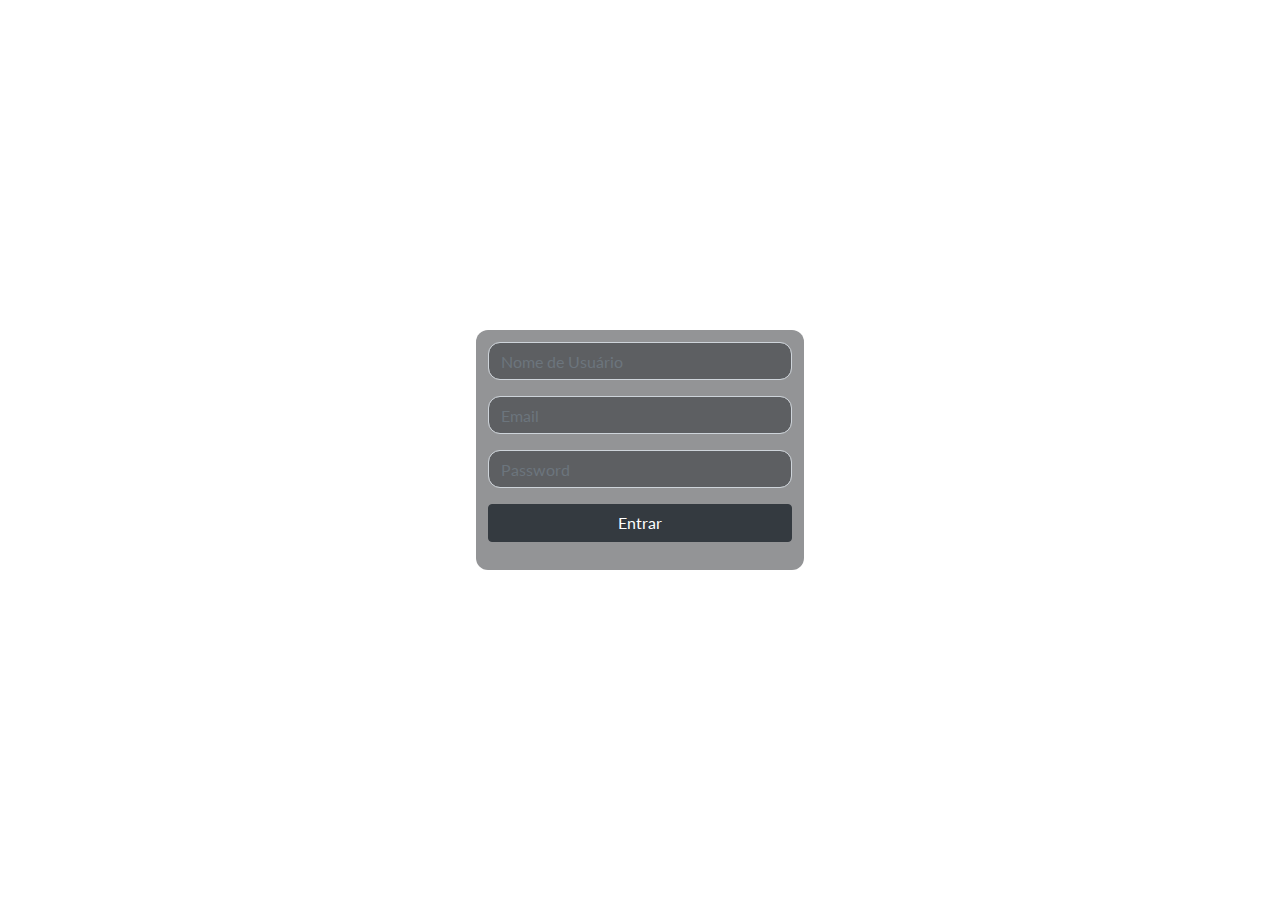
<file: index.html>
<html lang="pt-br">

<head>

    <meta charset="utf-8">
    <meta name="viewport" content="width=device-width, initial-scale=1">
    <link rel="stylesheet" href="https://stackpath.bootstrapcdn.com/bootstrap/4.4.1/css/bootstrap.min.css">
    <link rel="stylesheet" href="style/style.css">
    <link rel="stylesheet" href="/java/main.js">
    <link rel="shortcut icon" href="media/favcon.png" type="image/x-icon" />
    <link href="https://cdn.jsdelivr.net/npm/bootstrap@5.1.3/dist/css/bootstrap.min.css" rel="stylesheet"integrity="sha384-1BmE4kWBq78iYhFldvKuhfTAU6auU8tT94WrHftjDbrCEXSU1oBoqyl2QvZ6jIW3" crossorigin="anonymous">
    <script src="https://cdn.jsdelivr.net/npm/bootstrap@5.1.3/dist/js/bootstrap.bundle.min.js" integrity="sha384-ka7Sk0Gln4gmtz2MlQnikT1wXgYsOg+OMhuP+IlRH9sENBO0LRn5q+8nbTov4+1p" crossorigin="anonymous"></script>
    <link rel="preconnect" href="https://fonts.googleapis.com/%22%3E <link rel="preconnect" href="https://fonts.gstatic.com/" crossorigin>
    <link href="https://fonts.googleapis.com/css2?family=Lato&display=swap" rel="stylesheet">
    <title> Cadastro </title>

</head>

<body>

  <div class="row align-items-center h-100 ">
  <div class="col-8 col-md-3 col-xs-8 mx-auto l-form">
  <form>
  <div class="form-group">
  <input type="text" placeholder="Nome de Usuário"  class="form-control l-form" name="uname" required>
  </div>
  <div class="form-group">
  <input type="text" name="email" placeholder="Email" class="form-control l-form">
  </div>
  <div class="form-group">
  <input type="password" name="password" placeholder="Password" class="form-control l-form"></div>
  <div class="form-group">
  <a href="index0.html">
  <button type="button" class="btn btn-dark btn-md btn-block"> Entrar </button></div>
  </form>
  </div></div>

</body>

</html>
</file>
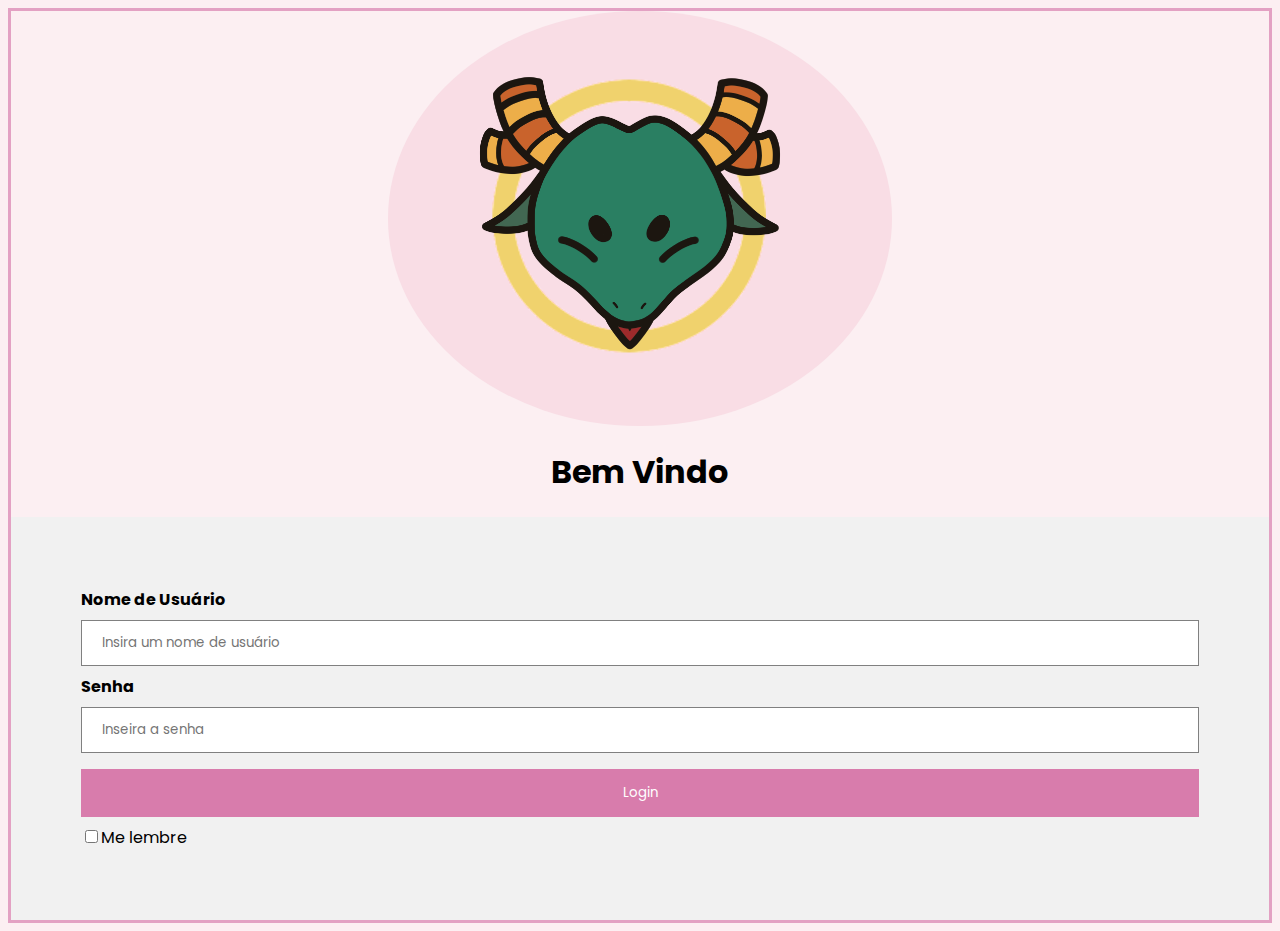
<file: index0.html>
<!DOCTYPE html>
<html lang="pt-br">
<head>
    <meta charset="UTF-8">
    <meta http-equiv="X-UA-Compatible" content="IE=edge">
    <meta name="viewport" content="width=device-width, initial-scale=1.0">
    <title>Login</title>
    <link rel="stylesheet" href="style/style0.css">
</head>
<body>
    <form action="index1.html">
        <div>
            <img src="media/doragon,logo.png" alt="" class="imgcontainer">
        </div>
        <h1>Bem Vindo</h1>
        <div class="container">
        <label for="username"><b>Nome de Usuário</b></label>
        <input type="text" placeholder="Insira um nome de usuário" name="username" required/>
        <label for="password"><b>Senha</b></label>
        <input type="password" placeholder="Inseira a senha" name="passowrd" required/>
        <button type="submit">Login</button></a>
        <label>
        <input type="checkbox" name="remember">Me lembre</label>
        </div>
    </form>
</body>
</html>
</file>
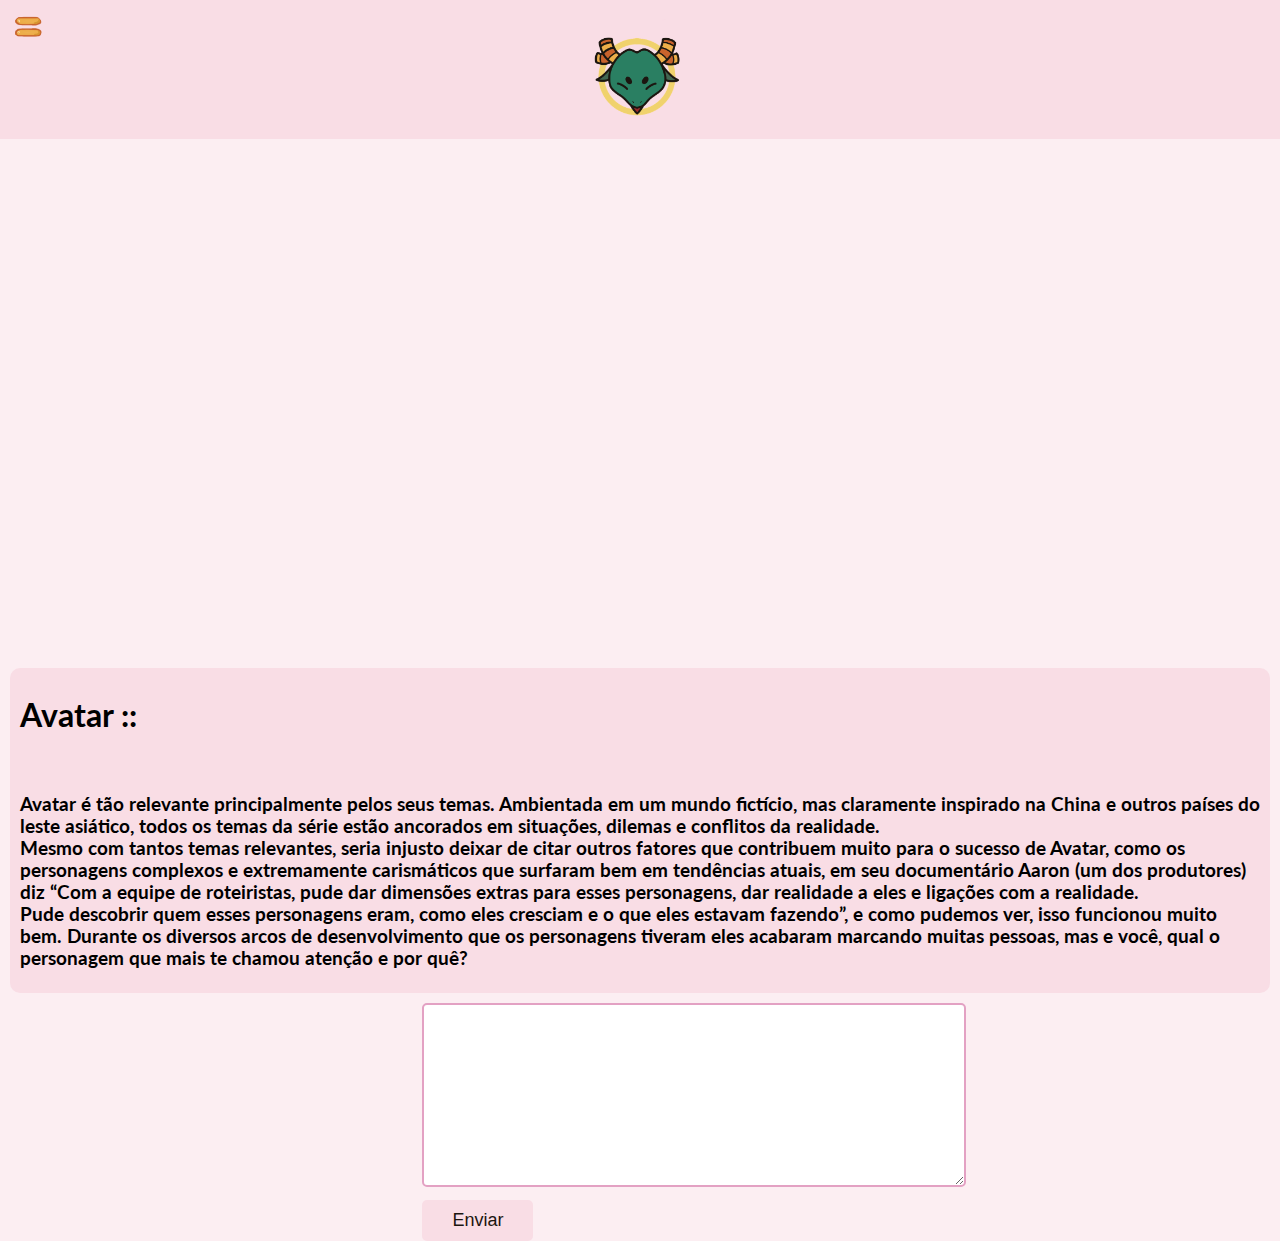
<file: index10.html>
<!DOCTYPE html>

<html lang="PT-BR">

<head>

    <meta charset="UTF-8">
    <meta http-equiv="X-UA-Compatible" content="IE=edge">
    <meta name="viewport" content="width=device-width, initial-scale=1.0">
    <link rel="preconnect" href="https://fonts.googleapis.com/%22%3E <link rel="preconnect" href="https://fonts.gstatic.com/" crossorigin>
    <link href="https://fonts.googleapis.com/css2?family=Lato&display=swap" rel="stylesheet">
    <link rel="shortcut icon" href="media/favcon.png" type="image/x-icon" />
    <title> Doragonimations Avatar </title>
    <link rel="stylesheet" href="style/styleavatar.css">
    <link rel="stylesheet" href="java/main.js">

</head>

<body>

<header>
<input type="checkbox" id="check">
<label for="check" id="icone"><img src="media/menu botão.png" height="30px" width="30px"></label>
<div class="barra">
<nav>
<a href="index1.html"><div class="link"> Home </div></a>
<a href="index2.html"><div class="link"> Animes </div></a>
<a href="index3.html"><div class="link"> Filmes </div></a> 
<a href="index4.html"><div class="link"> Desenhos </div></a>
</nav>  
</div>
<center>
<div class="row"><div class="coluna"><br> 
<div class="coluna"><a href='index1.html'><img src="media/doragon,logo.png" alt="" style="width:100%"></div></a></div></div></center>
</header>

<div class="parallax-imagem"><div class="parallax"></div><br>

<div id="texto" ><p><h1> Avatar :: </h1><br><h3>

Avatar é tão relevante principalmente pelos seus temas. Ambientada em um mundo fictício, mas claramente inspirado na China e outros países do leste asiático, todos os temas da série estão ancorados em situações, dilemas e conflitos da realidade. <br>
Mesmo com tantos temas relevantes, seria injusto deixar de citar outros fatores que contribuem muito para o sucesso de Avatar, como os personagens complexos e extremamente carismáticos que surfaram bem em tendências atuais, em seu documentário Aaron (um dos produtores) diz “Com a equipe de roteiristas, pude dar dimensões extras para esses personagens, dar realidade a eles e ligações com a realidade. <br> 
Pude descobrir quem esses personagens eram, como eles cresciam e o que eles estavam fazendo”, e como pudemos ver, isso funcionou muito bem. Durante os diversos arcos de desenvolvimento que os personagens tiveram eles acabaram marcando muitas pessoas, mas e você, qual o personagem que mais te chamou atenção e por quê?</h3></p></div>

<form><div class="comment-box" > <textarea placeholder="" rows="10" cols="30" id="coment" name="coment"></textarea><button type="submit"> Enviar </button></div></form>

</body>

</html>
</file>
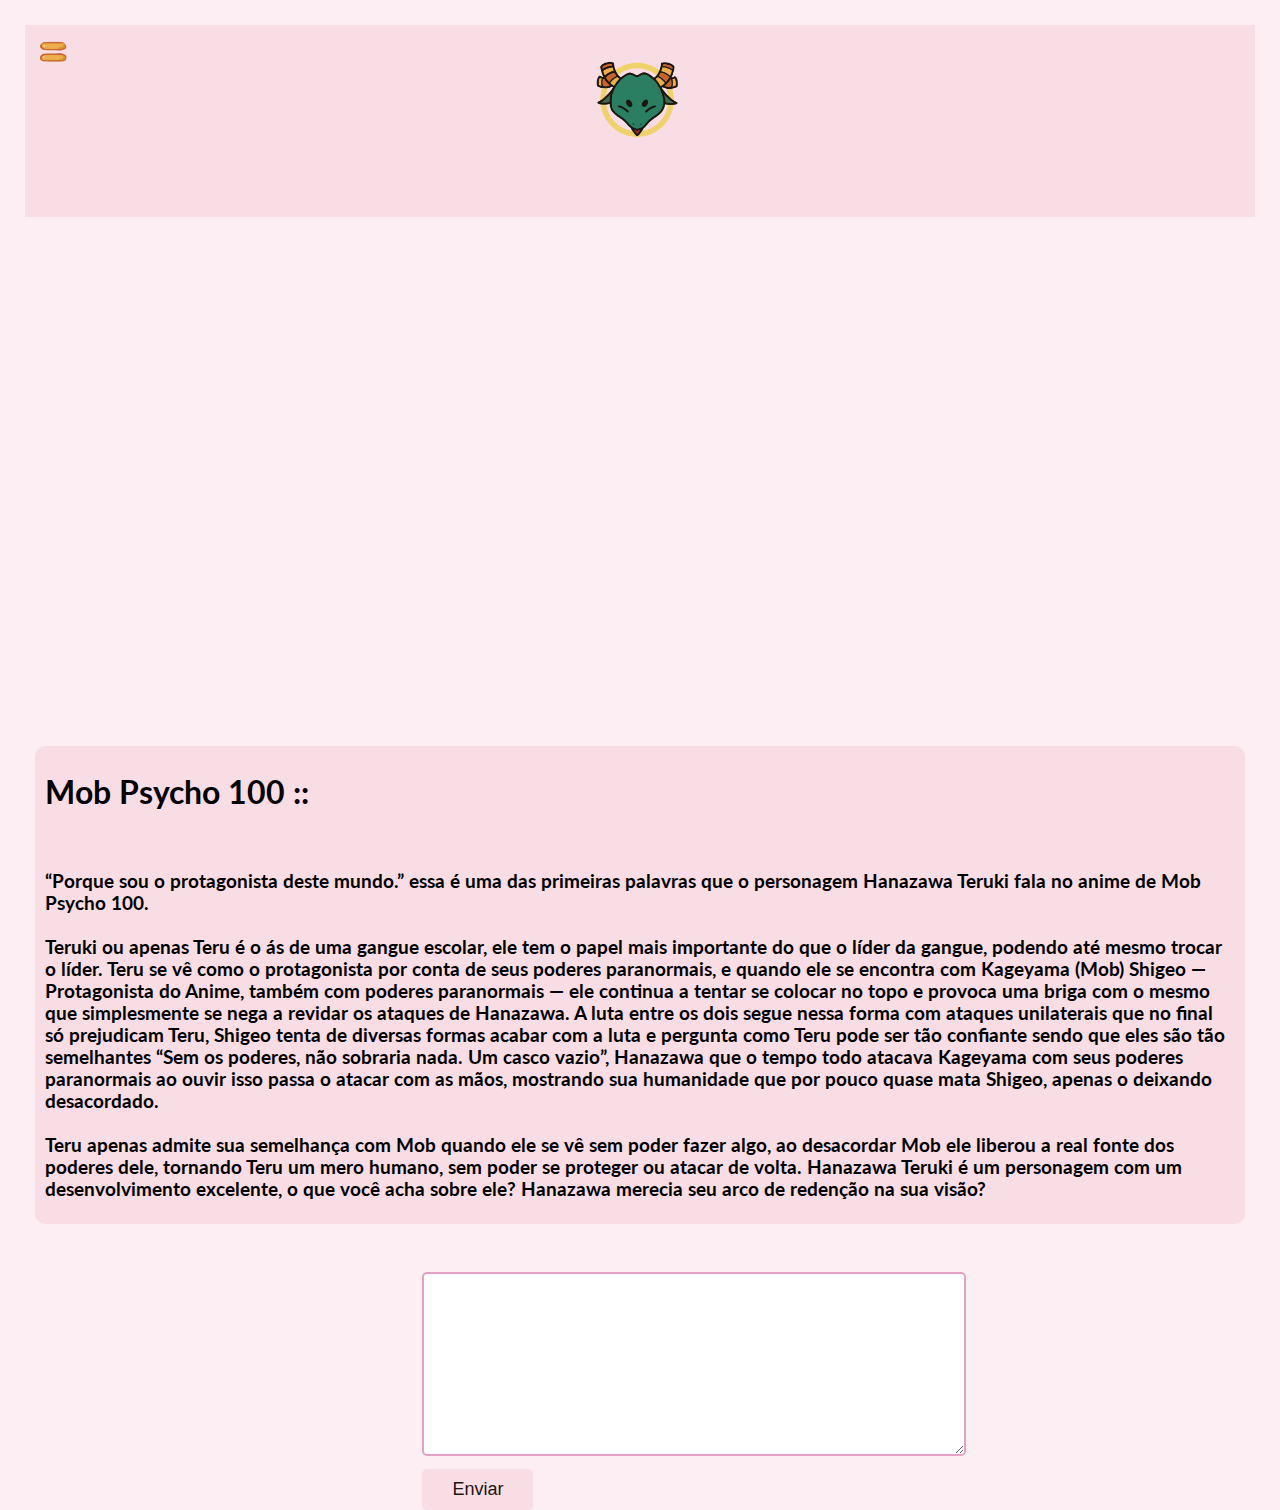
<file: index5.html>
<!DOCTYPE html>

<html lang="PT-BR">

<head>

    <meta charset="UTF-8">
    <meta http-equiv="X-UA-Compatible" content="IE=edge">
    <meta name="viewport" content="width=device-width, initial-scale=1.0">
    <link rel="preconnect" href="https://fonts.googleapis.com/%22%3E <link rel="preconnect" href="https://fonts.gstatic.com/" crossorigin>   
    <link href="https://fonts.googleapis.com/css2?family=Lato&display=swap" rel="stylesheet">
    <link rel="shortcut icon" href="media/favcon.png" type="image/x-icon" />
    <title> Doragonimations Mob Psycho 100 </title>
    <link rel="stylesheet" href="style/stylemob.css">
    <link rel="stylesheet" href="java/main.js">

</head>

<body>

    <header>
<input type="checkbox" id="check">
<label for="check" id="icone"><img src="media/menu botão.png" height="30px" width="30px"></label>
<div class="barra"><nav>
<a href="index1.html"><div class="link"> Home </div></a>
<a href="index2.html"><div class="link"> Animes </div></a>
<a href="index3.html"><div class="link"> Filmes </div></a>
<a href="index4.html"><div class="link"> Desenhos </div></a></nav></div>

<center><div class="row"><div class="coluna"><br><div class="coluna"><a href='index1.html'><img src="media/doragon,logo.png" alt="" style="width:100%"></div></a></div></div><br><br><br></center>
</header>

<div class="parallax-imagem"><div class="parallax"></div><br>

<div id="texto" class=""><p><h1> Mob Psycho 100 :: </h1><br><h3>

“Porque sou o protagonista deste mundo.” essa é uma das primeiras palavras que o personagem Hanazawa Teruki fala no anime de Mob Psycho 100. <br><br>
Teruki ou apenas Teru é o ás de uma gangue escolar, ele tem o papel mais importante do que o líder da gangue, podendo até mesmo trocar o líder. Teru se vê como o protagonista por conta de seus poderes paranormais, e quando ele se encontra com Kageyama (Mob) Shigeo — Protagonista do Anime, também com poderes paranormais  — ele continua a tentar se colocar no topo e provoca uma briga com o mesmo que simplesmente se nega a revidar os ataques de Hanazawa. A luta entre os dois segue nessa forma com ataques unilaterais que no final só prejudicam Teru, Shigeo tenta de diversas formas acabar com a luta e pergunta como Teru pode ser tão confiante sendo que eles são tão semelhantes “Sem os poderes, não sobraria nada. Um casco vazio”, Hanazawa que o tempo todo atacava Kageyama com seus poderes paranormais ao ouvir isso passa o atacar com as mãos, mostrando sua humanidade que por pouco quase mata Shigeo, apenas o deixando desacordado. <br><br>
Teru apenas admite sua semelhança com Mob quando ele se vê sem poder fazer algo, ao desacordar Mob ele liberou a real fonte dos poderes dele, tornando Teru um mero humano, sem poder se proteger ou atacar de volta.
Hanazawa Teruki é um personagem com um desenvolvimento excelente, o que você acha sobre ele? Hanazawa merecia seu arco de redenção na sua visão?</h3></p></div>

<br><br><form><div class="comment-box" > <textarea placeholder="" rows="10" cols="30" id="coment" name="coment"></textarea><button type="submit"> Enviar </button></div></form>

</body>

</html>
</file>
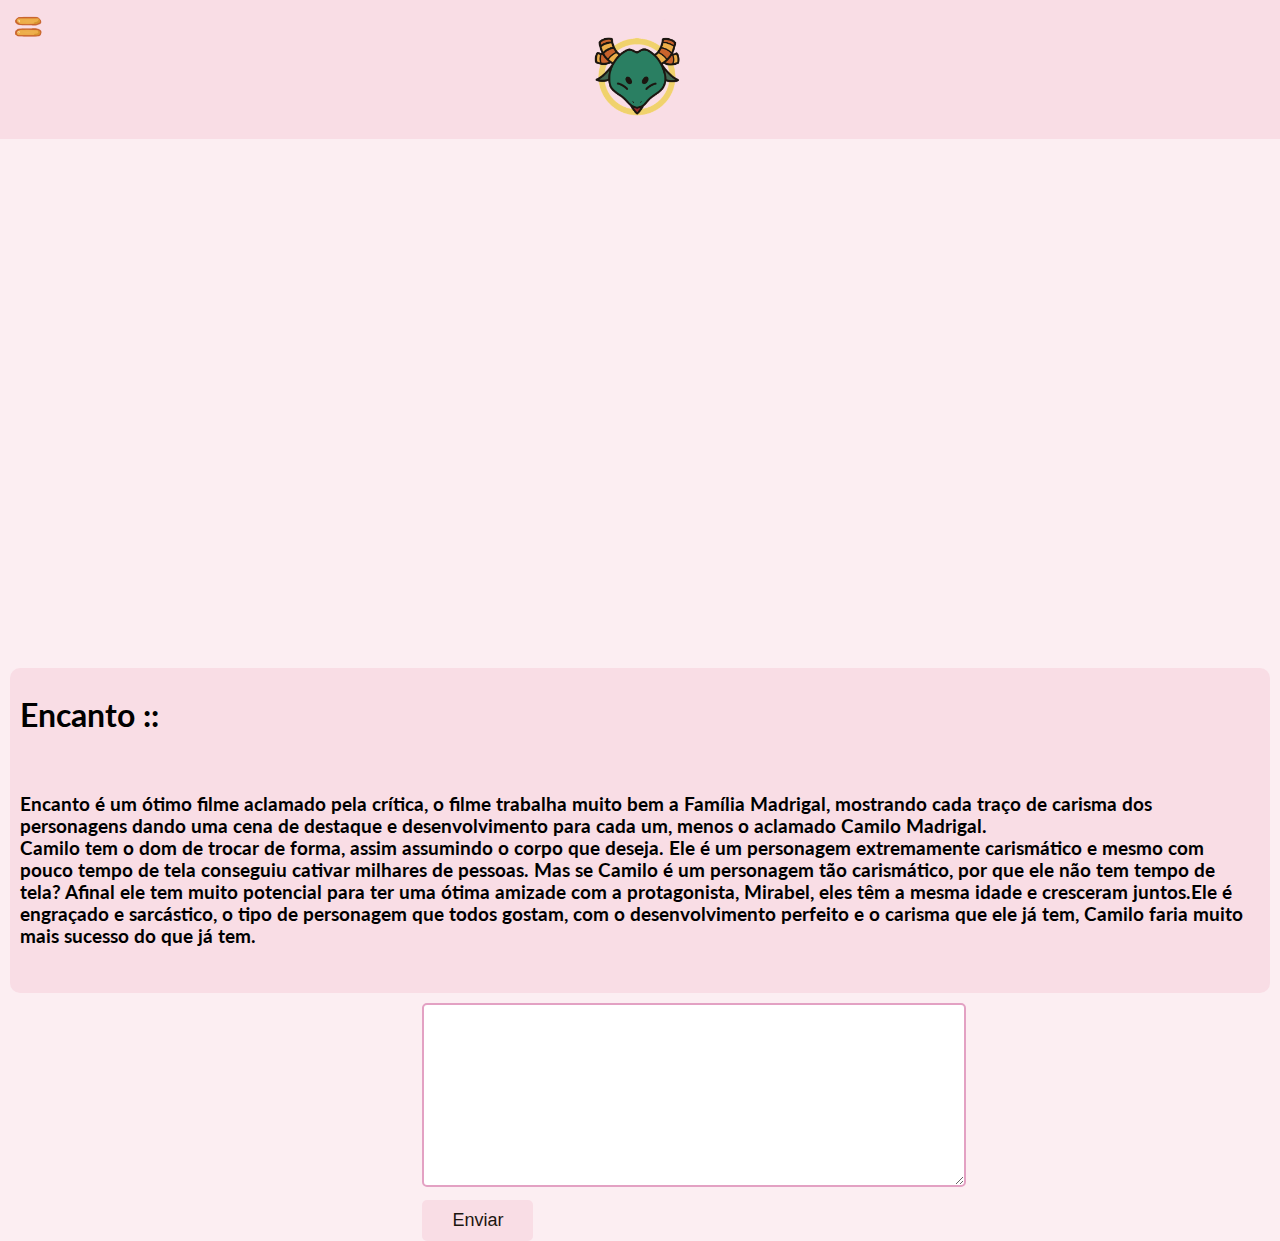
<file: index6.html>
<!DOCTYPE html>

<html lang="PT-BR">

<head>

    <meta charset="UTF-8">
    <meta http-equiv="X-UA-Compatible" content="IE=edge">
    <meta name="viewport" content="width=device-width, initial-scale=1.0">
    <link rel="preconnect" href="https://fonts.googleapis.com/%22%3E <link rel="preconnect" href="https://fonts.gstatic.com/" crossorigin>
    <link href="https://fonts.googleapis.com/css2?family=Lato&display=swap" rel="stylesheet">
    <link rel="shortcut icon" href="media/favcon.png" type="image/x-icon" />
    <title> Doragonimations Encanto </title>
    <link rel="stylesheet" href="style/styleencanto.css">
    <link rel="stylesheet" href="java/main.js">

</head>

<body>

  <header>
<input type="checkbox" id="check">
<label for="check" id="icone"><img src="media/menu botão.png" height="30px" width="30px"></label>
<div class="barra">
<nav>
<a href="index1.html"><div class="link"> Home </div></a>
<a href="index2.html"><div class="link"> Animes </div></a>
<a href="index3.html"><div class="link"> Filmes </div></a> 
<a href="index4.html"><div class="link"> Desenhos </div></a>
</nav>  
</div>
<center>
<div class="row"><div class="coluna"><br> 
<div class="coluna"><a href='index1.html'><img src="media/doragon,logo.png" alt="" style="width:100%"></div></a></div></div></center>
</header>

<div class="parallax-imagem"><div class="parallax"></div><br>

<div id="texto" ><p><h1> Encanto :: </h1><br><h3>

  Encanto é um ótimo filme aclamado pela crítica, o filme trabalha muito bem a Família Madrigal, mostrando cada traço de carisma dos personagens dando uma cena de destaque e desenvolvimento para cada um, menos o aclamado Camilo Madrigal. <br>
  Camilo tem o dom de trocar de forma, assim assumindo o corpo que deseja. Ele é um personagem extremamente carismático e mesmo com pouco tempo de tela conseguiu cativar milhares de pessoas. Mas se Camilo é um personagem tão carismático, por que ele não tem tempo de tela? Afinal ele tem muito potencial para ter uma ótima amizade com a protagonista, Mirabel, eles têm a mesma idade e cresceram juntos.Ele é engraçado e sarcástico, o tipo de personagem que todos gostam, com o desenvolvimento perfeito e o carisma que ele já tem, Camilo faria muito mais sucesso do que já tem. <br><br>
  </h3></p></div>

<form><div class="comment-box" > <textarea placeholder="" rows="10" cols="30" id="coment" name="coment"></textarea><button type="submit"> Enviar </button></div></form>

</body>

</html>
</file>
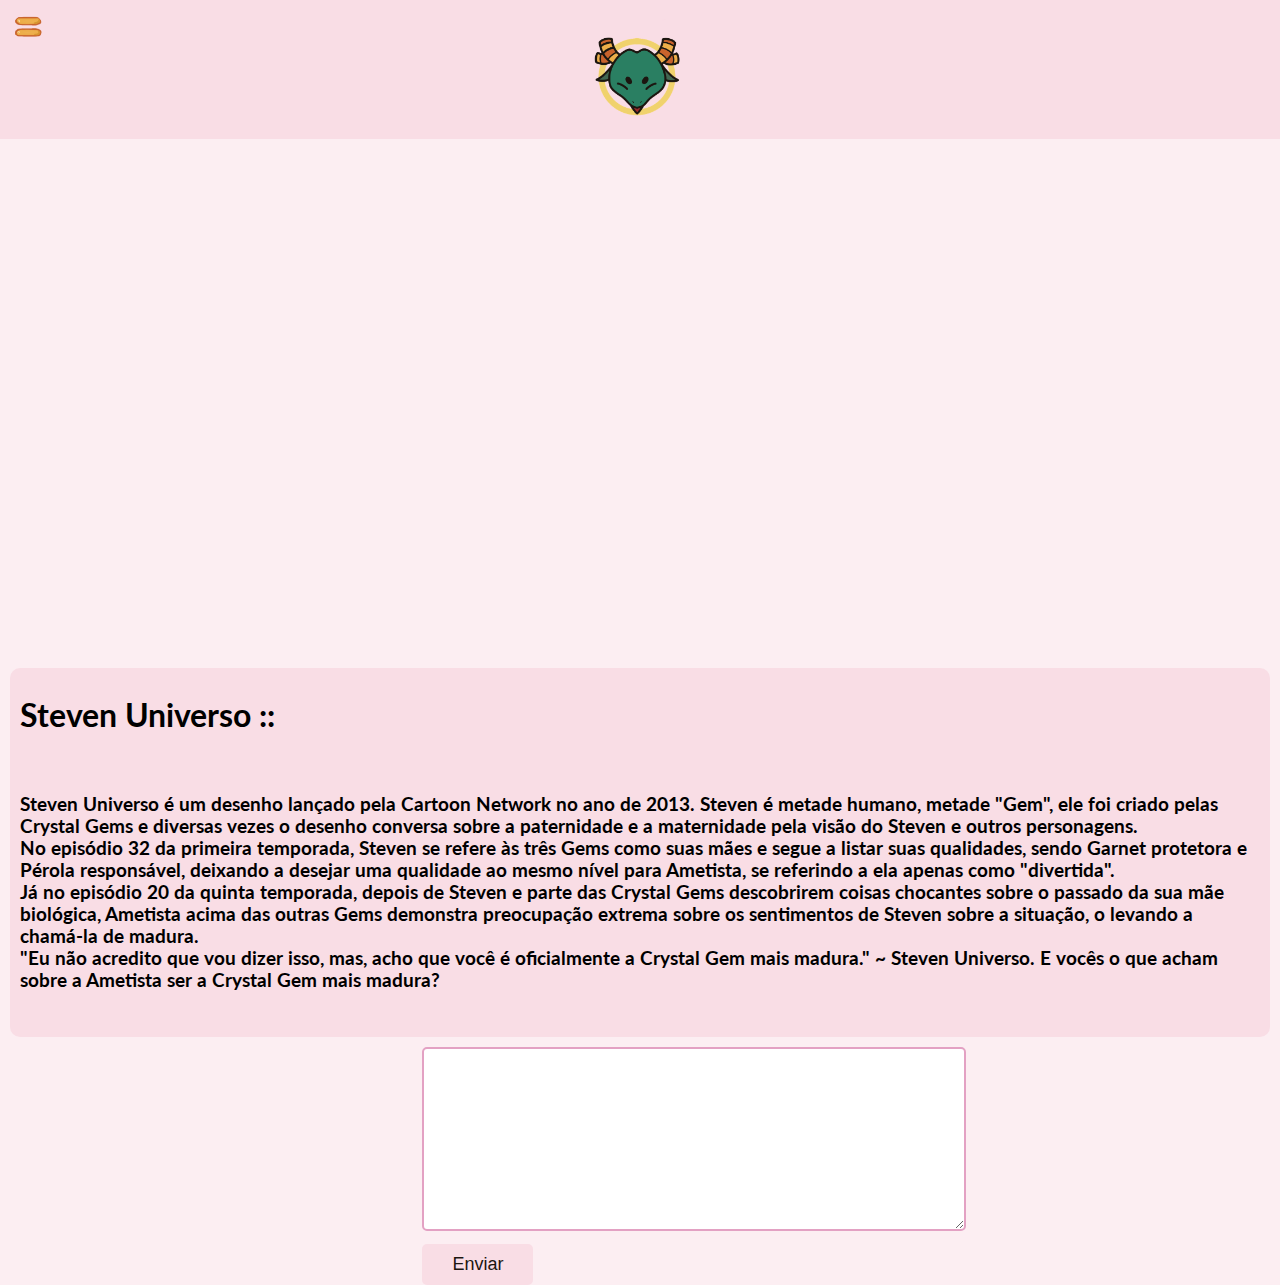
<file: index7.html>
<!DOCTYPE html>

<html lang="PT-BR">

<head>

    <meta charset="UTF-8">
    <meta http-equiv="X-UA-Compatible" content="IE=edge">
    <meta name="viewport" content="width=device-width, initial-scale=1.0">
    <link rel="preconnect" href="https://fonts.googleapis.com/%22%3E <link rel="preconnect" href="https://fonts.gstatic.com/" crossorigin>
    <link href="https://fonts.googleapis.com/css2?family=Lato&display=swap" rel="stylesheet">
    <link rel="shortcut icon" href="media/favcon.png" type="image/x-icon" />
    <title> Doragonimations Steven Universo </title>
    <link rel="stylesheet" href="style/stylesteven.css">
    <link rel="stylesheet" href="java/main.js">

</head>

<body>

  <header>
<input type="checkbox" id="check">
<label for="check" id="icone"><img src="media/menu botão.png" height="30px" width="30px"></label>
<div class="barra">
<nav>
<a href="index1.html"><div class="link"> Home </div></a>
<a href="index2.html"><div class="link"> Animes </div></a>
<a href="index3.html"><div class="link"> Filmes </div></a> 
<a href="index4.html"><div class="link"> Desenhos </div></a>
</nav>  
</div>
<center>
<div class="row"><div class="coluna"><br> 
<div class="coluna"><a href='index1.html'><img src="media/doragon,logo.png" alt="" style="width:100%"></div></a></div></div></center>
</header>

<div class="parallax-imagem"><div class="parallax"></div><br>

<div id="texto" ><p><h1> Steven Universo :: </h1><br><h3>

    Steven Universo é um desenho lançado pela Cartoon Network no ano de 2013. Steven é metade humano, metade "Gem", ele foi criado pelas Crystal Gems e diversas vezes o desenho conversa sobre a paternidade e a maternidade pela visão do Steven e outros personagens. 
    <br>
    No episódio 32 da primeira temporada, Steven se refere às três Gems como suas mães e segue a listar suas qualidades, sendo Garnet protetora e Pérola responsável, deixando a desejar uma qualidade ao mesmo nível para Ametista, se referindo a ela apenas como "divertida".
    <br>
    Já no episódio 20 da quinta temporada, depois de Steven e parte das Crystal Gems descobrirem coisas chocantes sobre o passado da sua mãe biológica, Ametista acima das outras Gems demonstra preocupação extrema sobre os sentimentos de Steven sobre a situação, o levando a chamá-la de madura.
    <br>
    "Eu não acredito que vou dizer isso, mas, acho que você é oficialmente a Crystal Gem mais madura." ~ Steven Universo.
    E vocês o que acham sobre a Ametista ser a Crystal Gem mais madura?<br><br>
  </h3></p></div>

<form><div class="comment-box" > <textarea placeholder="" rows="10" cols="30" id="coment" name="coment"></textarea><button type="submit"> Enviar </button></div></form>

</body>

</html>
</file>
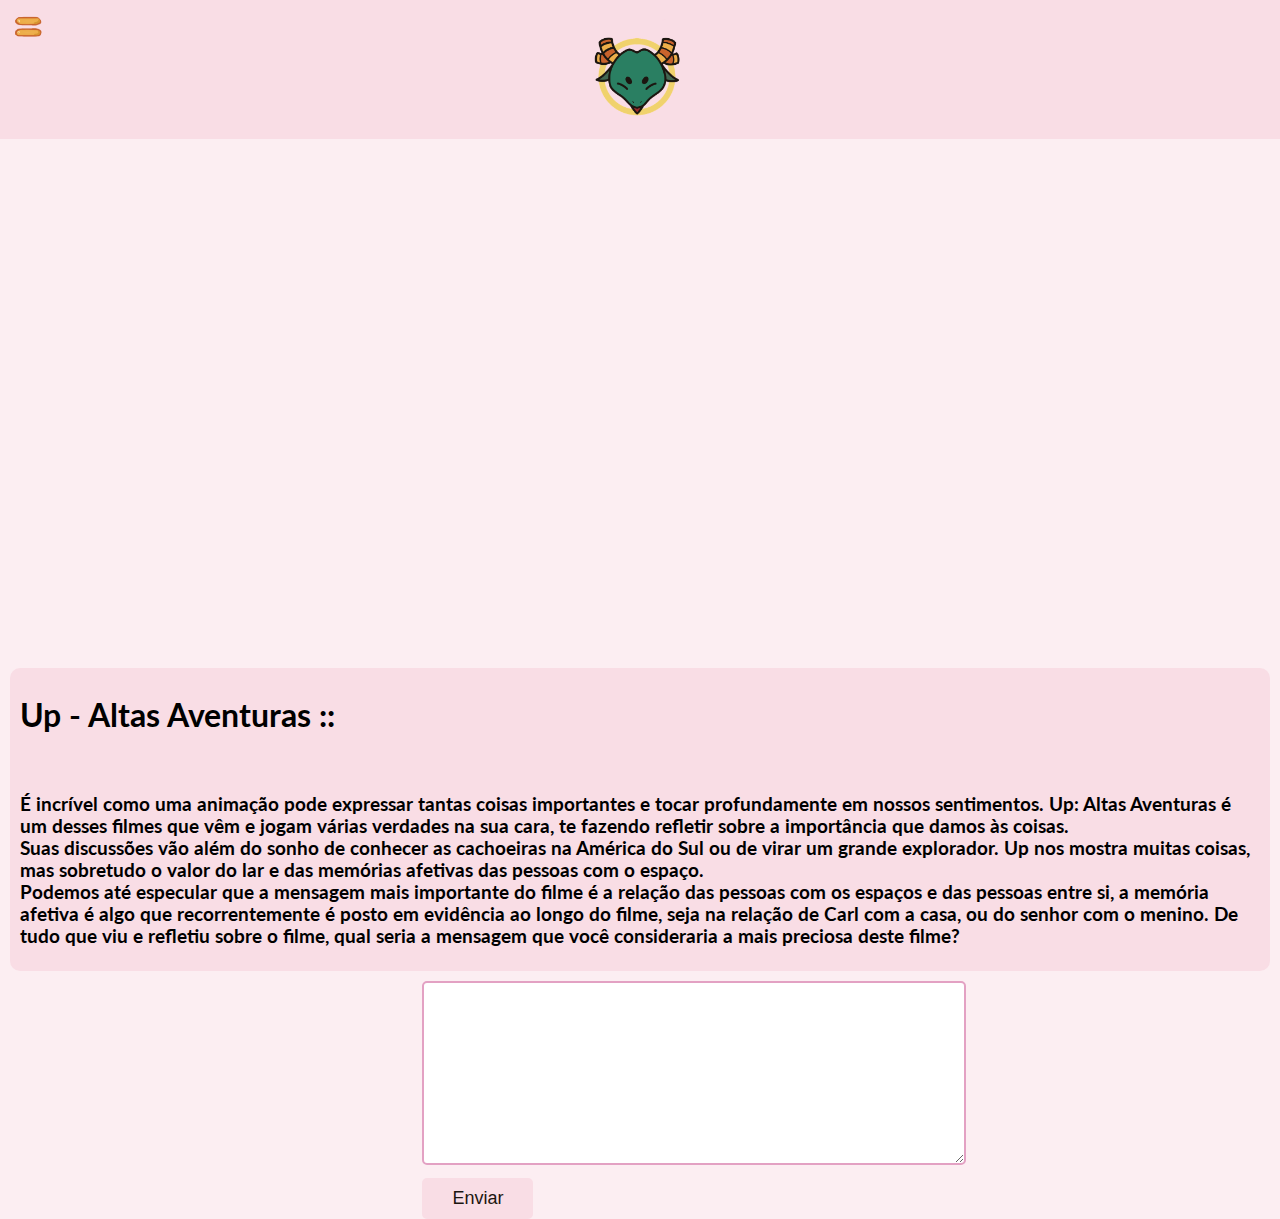
<file: index8.html>
<!DOCTYPE html>

<html lang="PT-BR">

<head>

    <meta charset="UTF-8">
    <meta http-equiv="X-UA-Compatible" content="IE=edge">
    <meta name="viewport" content="width=device-width, initial-scale=1.0">
    <link rel="preconnect" href="https://fonts.googleapis.com/%22%3E <link rel="preconnect" href="https://fonts.gstatic.com/" crossorigin>
    <link href="https://fonts.googleapis.com/css2?family=Lato&display=swap" rel="stylesheet">
    <link rel="shortcut icon" href="media/favcon.png" type="image/x-icon" />
    <title> Doragonimations Up - Altas Aventuras </title>
    <link rel="stylesheet" href="style/styleup.css">
    <link rel="stylesheet" href="java/main.js">

</head>

<body>

  <header>
<input type="checkbox" id="check">
<label for="check" id="icone"><img src="media/menu botão.png" height="30px" width="30px"></label>
<div class="barra">
<nav>
<a href="index1.html"><div class="link"> Home </div></a>
<a href="index2.html"><div class="link"> Animes </div></a>
<a href="index3.html"><div class="link"> Filmes </div></a> 
<a href="index4.html"><div class="link"> Desenhos </div></a>
</nav>  
</div>
<center>
<div class="row"><div class="coluna"><br> 
<div class="coluna"><a href='index1.html'><img src="media/doragon,logo.png" alt="" style="width:100%"></div></a></div></div></center>
</header>

<div class="parallax-imagem"><div class="parallax"></div><br>

<div id="texto" ><p><h1> Up - Altas Aventuras :: </h1><br><h3>

  É incrível como uma animação pode expressar tantas coisas importantes e tocar profundamente em nossos sentimentos. Up: Altas Aventuras é um desses filmes que vêm e jogam várias verdades na sua cara, te fazendo refletir sobre a importância que damos às coisas. <br>
  Suas discussões vão além do sonho de conhecer as cachoeiras na América do Sul ou de virar um grande explorador. Up nos mostra muitas coisas, mas sobretudo o valor do lar e das memórias afetivas das pessoas com o espaço.<br>
  Podemos até especular que a mensagem mais importante do filme é a relação das pessoas com os espaços e das pessoas entre si, a memória afetiva é algo que recorrentemente é posto em evidência ao longo do filme, seja na relação de Carl com a casa, ou do senhor com o menino. 
  De tudo que viu e refletiu sobre o filme, qual seria a mensagem que você consideraria a mais preciosa deste filme?</h3></p></div>

<form><div class="comment-box" > <textarea placeholder="" rows="10" cols="30" id="coment" name="coment"></textarea><button type="submit"> Enviar </button></div></form>

</body>

</html>
</file>
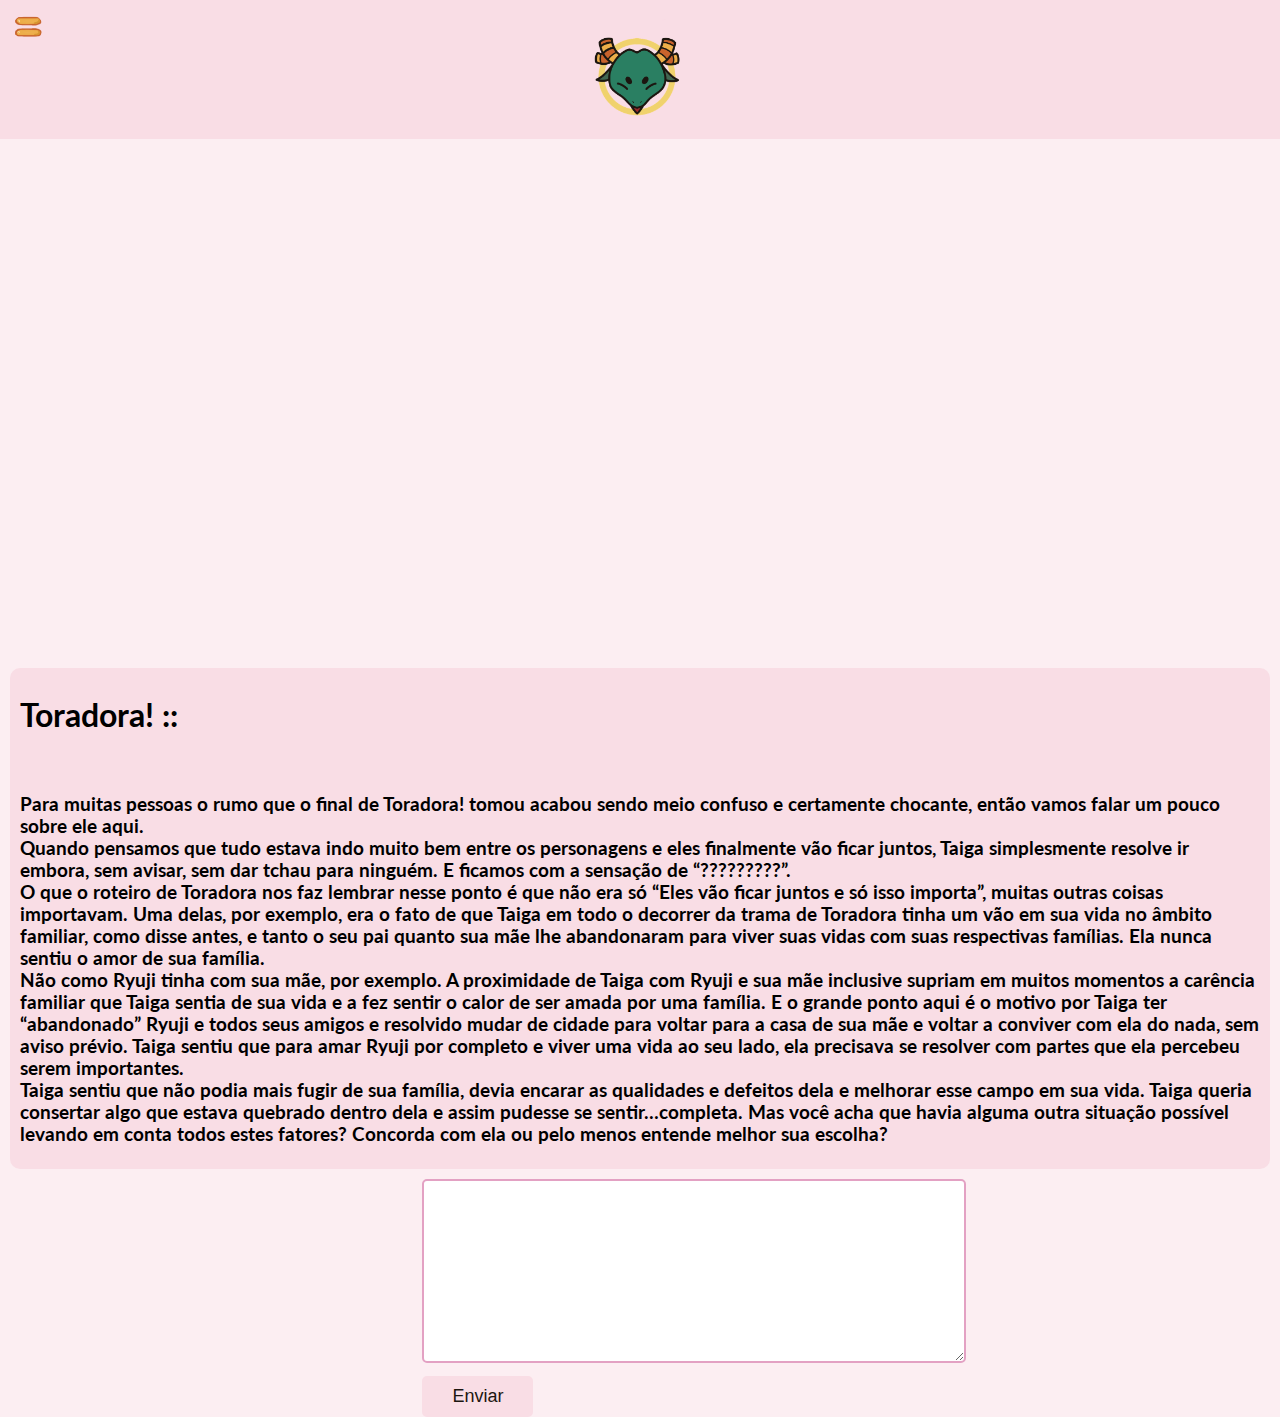
<file: index9.html>
<!DOCTYPE html>

<html lang="PT-BR">

<head>

    <meta charset="UTF-8">
    <meta http-equiv="X-UA-Compatible" content="IE=edge">
    <meta name="viewport" content="width=device-width, initial-scale=1.0">
    <link rel="preconnect" href="https://fonts.googleapis.com/%22%3E <link rel="preconnect" href="https://fonts.gstatic.com/" crossorigin>
    <link href="https://fonts.googleapis.com/css2?family=Lato&display=swap" rel="stylesheet">
    <link rel="shortcut icon" href="media/favcon.png" type="image/x-icon" />
    <title> Doragonimations Toradora! </title>
    <link rel="stylesheet" href="style/styletoradora.css">
    <link rel="stylesheet" href="java/main.js">

</head>

<body>

<header>
<input type="checkbox" id="check">
<label for="check" id="icone"><img src="media/menu botão.png" height="30px" width="30px"></label>
<div class="barra">
<nav>
<a href="index1.html"><div class="link"> Home </div></a>
<a href="index2.html"><div class="link"> Animes </div></a>
<a href="index3.html"><div class="link"> Filmes </div></a> 
<a href="index4.html"><div class="link"> Desenhos </div></a>
</nav>  
</div>
<center>
<div class="row"><div class="coluna"><br> 
<div class="coluna"><a href='index1.html'><img src="media/doragon,logo.png" alt="" style="width:100%"></div></a></div></div></center>
</header>

<div class="parallax-imagem"><div class="parallax"></div><br></div>

<div id="texto" ><p><h1> Toradora! :: </h1><br><h3>
  
Para muitas pessoas o rumo que o final de Toradora! tomou acabou sendo meio confuso e certamente chocante, então vamos falar um pouco sobre ele aqui. <br>
Quando pensamos que tudo estava indo muito bem entre os personagens e eles finalmente vão ficar juntos, Taiga simplesmente resolve ir embora, sem avisar, sem dar tchau para ninguém. E ficamos com a sensação de “?????????”.
<br>
O que o roteiro de Toradora nos faz lembrar nesse ponto é que não era só “Eles vão ficar juntos e só isso importa”, muitas outras coisas importavam. Uma delas, por exemplo, era o fato de que Taiga em todo o decorrer da trama de Toradora tinha um vão em sua vida no âmbito familiar, como disse antes, e tanto o seu pai quanto sua mãe lhe abandonaram para viver suas vidas com suas respectivas famílias. Ela nunca sentiu o amor de sua família. <br>
Não como Ryuji tinha com sua mãe, por exemplo. A proximidade de Taiga com Ryuji e sua mãe inclusive supriam em muitos momentos a carência familiar que Taiga sentia de sua vida e a fez sentir o calor de ser amada por uma família. E o grande ponto aqui é o motivo por Taiga ter “abandonado” Ryuji e todos seus amigos e resolvido mudar de cidade para voltar para a casa de sua mãe e voltar a conviver com ela do nada, sem aviso prévio.
Taiga sentiu que para amar Ryuji por completo e viver uma vida ao seu lado, ela precisava se resolver com partes que ela percebeu serem importantes. <br> 
Taiga sentiu que não podia mais fugir de sua família, devia encarar as qualidades e defeitos dela e melhorar esse campo em sua vida. Taiga queria consertar algo que estava quebrado dentro dela e assim pudesse se sentir…completa. Mas você acha que havia alguma outra situação possível levando em conta todos estes fatores? Concorda com ela ou pelo menos entende melhor sua escolha?</h3></p></div>

<form><div class="comment-box" > <textarea placeholder="" rows="10" cols="30" id="coment" name="coment"></textarea><button type="submit"> Enviar </button></div></form>

</body>

</html>
</file>
<file: style/style.css>
body,html{

  height: 100%; 

  overflow: hidden;

  background-image: url(https://ancdn.fancaps.net/5888739.jpg);

  background-size: cover;

  font-family: 'Lato', sans-serif;

  font: #1C1610;

}

.l-form{

  background-color:rgba(39, 41, 45, 0.5);

  border-radius:12px;

  padding: 12px;

}

.i-form{

  border-radius:12px;

  padding: 12px;

}
</file>
<file: style/style0.css>
@import url("https://fonts.googleapis.com/css2?family=Poppins:wght@400;500;600&display=swap");

body {
    font-family: "Poppins", sans-serif;
    background-color: #FCEFF2;
    font: bold;
}

form {
    border: 3px solid #E3A1C3;
}

input[type=text], 
input[type=password] {
    font-family: "Poppins", sans-serif;
    width: 100%;
    padding: 12px 20px;
    margin: 8px 0;
    display: inline-block;
    border: 1px solid gray;
    box-sizing: border-box;
  }
  

h1 {
    text-align: center;
}

.imgcontainer {
    justify-content: center;
    display: block;
    margin-left: auto;
    margin-right: auto;
    width: 40%;  
    border-radius: 50%; 
}

button {
    background-color: #D87CAC;
    color: white;
    padding: 14px 20px;
    margin: 8px 0;
    border: none;
    cursor: pointer;
    width: 100%;  
    font-family: "Poppins", sans-serif;
}
  
button:hover{
    opacity: 0.8;
}

.container {
    background-color: #f1f1f1;
    padding: 70px;
}
</file>
<file: style/styleavatar.css>
header{
  background-color: #F9DDE5;
}

body{
    font: #1C1610;
    margin: 0px;
    padding: 0px;
    background-color: #FCEEF2;
    font-family: 'Lato', sans-serif;
  }
  
    #check{
      display: none;
    }
  
    #icone{
      cursor: pointer;
      padding: 13px;
      position: absolute;
      z-index: 2;
    }
  
    .barra{
      background-color: #F9DDE5;
      width: 284px;
      height: 706px;
      position: absolute;
      transition: all .2s linear;
      left: -300px;
      z-index: 1;
    }
  
    nav{
     width: 100%;
     position: absolute;
     top: 60px;
    }
  
    nav a{
      text-decoration: none;
    }
  
    .link{
      background-color: #2A7F62;
      padding: 20px;
      font-family: 'Dongle', sans-serif;
      font-size: 12pt;
      transition: all .2s linear;
      color: #1C1610;
      border-bottom: 2px solid #E3A1C3 ;
      margin-top: 200px;
    }
  
    .link:hover{
      background-color: #426752;
    }
  
    #check:checked ~.barra{
      transform: translateX(300px);
    }
  
    #check:checked ~.barra nav a .link{
      opacity: 1;
      margin-top: 0;
      transition-delay: .2s;
    }
  
    img{   
      border-radius: 30px;
    }
  
    .coluna{
      float: center;
      width: 33.33%;
    }
  
   .row::after{
      content: "";
      clear: both;
      display: table;
    }
  
    @media screen and (max-width: 500px) {
  
      .column{
  
        width: 100%;
  
      }
  
    }
  
    .parallax{
      background-image: url("http://1.bp.blogspot.com/-IsGOTNhBDUE/T1UQ2ccwfvI/AAAAAAAAZQ8/GkKNyhyzGUA/s1600/ep1-12.png");    
      min-height: 500px;
      background-attachment: fixed;
      background-position: center;
      background-repeat: no-repeat;
      background-size: cover;
    }
  
    article{
      display: inline-block;
      padding: 100px;
    }
  
    .comment-box{
      left: 33%;
      position: absolute;
      transform: translate( -50% -50%);
      width: 500px;
    }
  
    .comment-box input{
      width: 100%;
      height: 50px;
      padding: 0 20px;
      margin-bottom: 15px;
      border-radius: 5px;
      border: 2px solid #2A7F62;
    }
  
    .comment-box input:focus{
      border: 1px solid #1C1610;
      outline: 0;
    }
  
    .comment-box textarea{
      width: 100%;
      height: 150px;
      padding: 15px 20px;
      margin-bottom: 10px;
      border-radius: 5px;
      border: 2px solid #E3A1C3;
    }
  
    .comment-box textarea:focus{
      border: 1px solid #1C1610;
      outline: 0;
    }
  
    .comment-box button{
      border: 0;
      padding: 10px 30px;
      background-color: #F9DDE5;
      border-radius: 5px;
      font-size: 18px;
      color: #1C1610;
    }

    #texto {
      background-color: #F9DDE5;
      border-radius: 10px;
      margin-top: 10px;
      margin-bottom: 10px;
      margin-left: 10px;
      margin-right: 10px;
      padding-left: 10px;
      padding-right: 10px;
      padding-bottom: 5px;
      padding-top: 5px;
  }
</file>
<file: style/stylemob.css>
header{
  background-color: #F9DDE5;
}

body{
  font: #1C1610;
  margin: 25px;
  padding: 0px;
  background-color: #FCEEF2;
  font-family: 'Lato', sans-serif;
}

  #check{
    display: none;
  }

  #icone{
    cursor: pointer;
    padding: 13px;
    position: absolute;
    z-index: 2;
  }

  .barra{
    background-color: #F9DDE5;
    width: 284px;
    height: 705px;
    position: absolute;
    transition: all .2s linear;
    left: -300px;
    z-index: 1;
  }

  nav{
   width: 100%;
   position: absolute;
   top: 60px;
  }

  nav a{
    text-decoration: none;
  }

  .link{
    background-color: #2A7F62;
    padding: 20px;
    font-family: 'Dongle', sans-serif;
    font-size: 12pt;
    transition: all .2s linear;
    color: #1C1610;
    border-bottom: 2px solid #E3A1C3 ;
    margin-top: 200px;
  }

  .link:hover{
    background-color: #426752;
  }

  #check:checked ~.barra{
    transform: translateX(300px);
  }

  #check:checked ~.barra nav a .link{
    opacity: 1;
    margin-top: 0;
    transition-delay: .2s;
  }

  img{   
    border-radius: 30px;
  }

  .coluna{
    float: center;
    width: 33.33%;
  }

 .row::after{
    content: "";
    clear: both;
    display: table;
  }

  @media screen and (max-width: 500px) {

    .column{

      width: 100%;

    }

  }

  .parallax{
    background-image: url("http://leituraverso.com.br/wp-content/uploads/2019/05/mob-psycho-100-ii-kageyama.jpg");    
    min-height: 500px;
    background-attachment: fixed;
    background-position: center;
    background-repeat: no-repeat;
    background-size: cover;
  }

  article{
    display: inline-block;
    padding: 100px;
  }

  .comment-box{
    left: 33%;
    position: absolute;
    transform: translate( -50% -50%);
    width: 500px;
  }

  .comment-box input{
    width: 100%;
    height: 50px;
    padding: 0 20px;
    margin-bottom: 15px;
    border-radius: 5px;
    border: 2px solid #2A7F62;
  }

  .comment-box input:focus{
    border: 1px solid #1C1610;
    outline: 0;
  }

  .comment-box textarea{
    width: 100%;
    height: 150px;
    padding: 15px 20px;
    margin-bottom: 10px;
    border-radius: 5px;
    border: 2px solid #E3A1C3;
  }

  .comment-box textarea:focus{
    border: 1px solid #1C1610;
    outline: 0;
  }

  .comment-box button{
    border: 0;
    padding: 10px 30px;
    background-color: #F9DDE5;
    border-radius: 5px;
    font-size: 18px;
    color: #1C1610;
  }

  #texto {
    background-color: #F9DDE5;
    border-radius: 10px;
    margin-top: 10px;
    margin-bottom: 10px;
    margin-left: 10px;
    margin-right: 10px;
    padding-left: 10px;
    padding-right: 10px;
    padding-bottom: 5px;
    padding-top: 5px;
}
</file>
<file: style/styleencanto.css>
header{
  background-color: #F9DDE5;
}

body{
    font: #1C1610;
    margin: 0px;
    padding: 0px;
    background-color: #FCEEF2;
    font-family: 'Lato', sans-serif;
  }
  
    #check{
      display: none;
    }
  
    #icone{
      cursor: pointer;
      padding: 13px;
      position: absolute;
      z-index: 2;
    }
  
    .barra{
      background-color: #F9DDE5;
      width: 284px;
      height: 705px;
      position: absolute;
      transition: all .2s linear;
      left: -300px;
      z-index: 1;
    }
  
    nav{
     width: 100%;
     position: absolute;
     top: 60px;
    }
  
    nav a{
      text-decoration: none;
    }
  
    .link{
      background-color: #2A7F62;
      padding: 20px;
      font-family: 'Dongle', sans-serif;
      font-size: 12pt;
      transition: all .2s linear;
      color: #1C1610;
      border-bottom: 2px solid #E3A1C3 ;
      margin-top: 200px;
    }
  
    .link:hover{
      background-color: #426752;
    }
  
    #check:checked ~.barra{
      transform: translateX(300px);
    }
  
    #check:checked ~.barra nav a .link{
      opacity: 1;
      margin-top: 0;
      transition-delay: .2s;
    }
  
    img{   
      border-radius: 30px;
    }
  
    .coluna{
      float: center;
      width: 33.33%;
    }
  
   .row::after{
      content: "";
      clear: both;
      display: table;
    }
  
    @media screen and (max-width: 500px) {
  
      .column{
  
        width: 100%;
  
      }
  
    }
  
    .parallax{
      background-image: url("https://i2.wp.com/caps.pictures/202/1-encanto/full/encanto-animationscreencaps.com-1156.jpg");    
      min-height: 500px;
      background-attachment: fixed;
      background-position: center;
      background-repeat: no-repeat;
      background-size: cover;
    }
  
    article{
      display: inline-block;
      padding: 100px;
    }
  
    .comment-box{
      left: 33%;
      position: absolute;
      transform: translate( -50% -50%);
      width: 500px;
    }
  
    .comment-box input{
      width: 100%;
      height: 50px;
      padding: 0 20px;
      margin-bottom: 15px;
      border-radius: 5px;
      border: 2px solid #2A7F62;
    }
  
    .comment-box input:focus{
      border: 1px solid #1C1610;
      outline: 0;
    }
  
    .comment-box textarea{
      width: 100%;
      height: 150px;
      padding: 15px 20px;
      margin-bottom: 10px;
      border-radius: 5px;
      border: 2px solid #E3A1C3;
    }
  
    .comment-box textarea:focus{
      border: 1px solid #1C1610;
      outline: 0;
    }
  
    .comment-box button{
      border: 0;
      padding: 10px 30px;
      background-color: #F9DDE5;
      border-radius: 5px;
      font-size: 18px;
      color: #1C1610;
    }

    #texto {
      background-color: #F9DDE5;
      border-radius: 10px;
      margin-top: 10px;
      margin-bottom: 10px;
      margin-left: 10px;
      margin-right: 10px;
      padding-left: 10px;
      padding-right: 10px;
      padding-bottom: 5px;
      padding-top: 5px;
  }
</file>
<file: style/stylesteven.css>
header{
  background-color: #F9DDE5;
}

body{
    font: #1C1610;
    margin: 0px;
    padding: 0px;
    background-color: #FCEEF2;
    font-family: 'Lato', sans-serif;
  }
  
    #check{
      display: none;
    }
  
    #icone{
      cursor: pointer;
      padding: 13px;
      position: absolute;
      z-index: 2;
    }
  
    .barra{
      background-color: #F9DDE5;
      width: 284px;
      height: 705px;
      position: absolute;
      transition: all .2s linear;
      left: -300px;
      z-index: 1;
    }
  
    nav{
     width: 100%;
     position: absolute;
     top: 60px;
    }
  
    nav a{
      text-decoration: none;
    }
  
    .link{
      background-color: #2A7F62;
      padding: 20px;
      font-family: 'Dongle', sans-serif;
      font-size: 12pt;
      transition: all .2s linear;
      color: #1C1610;
      border-bottom: 2px solid #E3A1C3 ;
      margin-top: 200px;
    }
  
    .link:hover{
      background-color: #426752;
    }
  
    #check:checked ~.barra{
      transform: translateX(300px);
    }
  
    #check:checked ~.barra nav a .link{
      opacity: 1;
      margin-top: 0;
      transition-delay: .2s;
    }
  
    img{   
      border-radius: 30px;
    }
  
    .coluna{
      float: center;
      width: 33.33%;
    }
  
   .row::after{
      content: "";
      clear: both;
      display: table;
    }
  
    @media screen and (max-width: 500px) {
  
      .column{
  
        width: 100%;
  
      }
  
    }
  
    .parallax{
      background-image: url("https://64.media.tumblr.com/b12447aae6a708daddff7043a731e2b4/590d21bd57931c95-d7/s2048x3072/3c2350df4af4227571f98cffa318c03ae2be72c9.png");    
      min-height: 500px;
      background-attachment: fixed;
      background-position: center;
      background-repeat: no-repeat;
      background-size: cover;
    }
  
    article{
      display: inline-block;
      padding: 100px;
    }
  
    .comment-box{
      left: 33%;
      position: absolute;
      transform: translate( -50% -50%);
      width: 500px;
    }
  
    .comment-box input{
      width: 100%;
      height: 50px;
      padding: 0 20px;
      margin-bottom: 15px;
      border-radius: 5px;
      border: 2px solid #2A7F62;
    }
  
    .comment-box input:focus{
      border: 1px solid #1C1610;
      outline: 0;
    }
  
    .comment-box textarea{
      width: 100%;
      height: 150px;
      padding: 15px 20px;
      margin-bottom: 10px;
      border-radius: 5px;
      border: 2px solid #E3A1C3;
    }
  
    .comment-box textarea:focus{
      border: 1px solid #1C1610;
      outline: 0;
    }
  
    .comment-box button{
      border: 0;
      padding: 10px 30px;
      background-color: #F9DDE5;
      border-radius: 5px;
      font-size: 18px;
      color: #1C1610;
    }

    #texto {
      background-color: #F9DDE5;
      border-radius: 10px;
      margin-top: 10px;
      margin-bottom: 10px;
      margin-left: 10px;
      margin-right: 10px;
      padding-left: 10px;
      padding-right: 10px;
      padding-bottom: 5px;
      padding-top: 5px;
  }
</file>
<file: style/styleup.css>
header{
  background-color: #F9DDE5;
}

body{
    font: #1C1610;
    margin: 0px;
    padding: 0px;
    background-color: #FCEEF2;
    font-family: 'Lato', sans-serif;
  }
  
    #check{
      display: none;
    }
  
    #icone{
      cursor: pointer;
      padding: 13px;
      position: absolute;
      z-index: 2;
    }
  
    .barra{
      background-color: #F9DDE5;
      width: 284px;
      height: 705px;
      position: absolute;
      transition: all .2s linear;
      left: -300px;
      z-index: 1;
    }
  
    nav{
     width: 100%;
     position: absolute;
     top: 60px;
    }
  
    nav a{
      text-decoration: none;
    }
  
    .link{
      background-color: #2A7F62;
      padding: 20px;
      font-family: 'Dongle', sans-serif;
      font-size: 12pt;
      transition: all .2s linear;
      color: #1C1610;
      border-bottom: 2px solid #E3A1C3 ;
      margin-top: 200px;
    }
  
    .link:hover{
      background-color: #426752;
    }
  
    #check:checked ~.barra{
      transform: translateX(300px);
    }
  
    #check:checked ~.barra nav a .link{
      opacity: 1;
      margin-top: 0;
      transition-delay: .2s;
    }
  
    img{   
      border-radius: 30px;
    }
  
    .coluna{
      float: center;
      width: 33.33%;
    }
  
   .row::after{
      content: "";
      clear: both;
      display: table;
    }
  
    @media screen and (max-width: 500px) {
  
      .column{
  
        width: 100%;
  
      }
  
    }
  
    .parallax{
      background-image: url("https://falange.net/wp-content/uploads/2019/04/up-altas-aventuras.jpg");    
      min-height: 500px;
      background-attachment: fixed;
      background-position: center;
      background-repeat: no-repeat;
      background-size: cover;
    }
  
    article{
      display: inline-block;
      padding: 100px;
    }
  
    .comment-box{
      left: 33%;
      position: absolute;
      transform: translate( -50% -50%);
      width: 500px;
    }
  
    .comment-box input{
      width: 100%;
      height: 50px;
      padding: 0 20px;
      margin-bottom: 15px;
      border-radius: 5px;
      border: 2px solid #2A7F62;
    }
  
    .comment-box input:focus{
      border: 1px solid #1C1610;
      outline: 0;
    }
  
    .comment-box textarea{
      width: 100%;
      height: 150px;
      padding: 15px 20px;
      margin-bottom: 10px;
      border-radius: 5px;
      border: 2px solid #E3A1C3;
    }
  
    .comment-box textarea:focus{
      border: 1px solid #1C1610;
      outline: 0;
    }
  
    .comment-box button{
      border: 0;
      padding: 10px 30px;
      background-color: #F9DDE5;
      border-radius: 5px;
      font-size: 18px;
      color: #1C1610;
    }

    #texto {
      background-color: #F9DDE5;
      border-radius: 10px;
      margin-top: 10px;
      margin-bottom: 10px;
      margin-left: 10px;
      margin-right: 10px;
      padding-left: 10px;
      padding-right: 10px;
      padding-bottom: 5px;
      padding-top: 5px;
  }
</file>
<file: style/styletoradora.css>
header{
  background-color: #F9DDE5;
}

body{
    font: #1C1610;
    margin: 0px;
    padding: 0px;
    background-color: #FCEEF2;
    font-family: 'Lato', sans-serif;
  }
  
    #check{
      display: none;
    }
  
    #icone{
      cursor: pointer;
      padding: 13px;
      position: absolute;
      z-index: 2;
    }
  
    .barra{
      background-color: #F9DDE5;
      width: 284px;
      height: 705px;
      position: absolute;
      transition: all .2s linear;
      left: -300px;
      z-index: 1;
    }
  
    nav{
     width: 100%;
     position: absolute;
     top: 60px;
    }
  
    nav a{
      text-decoration: none;
    }
  
    .link{
      background-color: #2A7F62;
      padding: 20px;
      font-family: 'Dongle', sans-serif;
      font-size: 12pt;
      transition: all .2s linear;
      color: #1C1610;
      border-bottom: 2px solid #E3A1C3 ;
      margin-top: 200px;
    }
  
    .link:hover{
      background-color: #426752;
    }
  
    #check:checked ~.barra{
      transform: translateX(300px);
    }
  
    #check:checked ~.barra nav a .link{
      opacity: 1;
      margin-top: 0;
      transition-delay: .2s;
    }
  
    img{   
      border-radius: 30px;
    }
  
    .coluna{
      float: center;
      width: 33.33%;
    }
  
   .row::after{
      content: "";
      clear: both;
      display: table;
    }
  
    @media screen and (max-width: 500px) {
  
      .column{
  
        width: 100%;
  
      }
  
    }
  
    .parallax{
      background-image: url("https://ultimatemegax.files.wordpress.com/2014/07/toradorainterview7.jpg");    
      min-height: 500px;
      background-attachment: fixed;
      background-position: center;
      background-repeat: no-repeat;
      background-size: cover;
    }
  
    article{
      display: inline-block;
      padding: 100px;
    }
  
    .comment-box{
      left: 33%;
      position: absolute;
      transform: translate( -50% -50%);
      width: 500px;
    }
  
    .comment-box input{
      width: 100%;
      height: 50px;
      padding: 0 20px;
      margin-bottom: 15px;
      border-radius: 5px;
      border: 2px solid #2A7F62;
    }
  
    .comment-box input:focus{
      border: 1px solid #1C1610;
      outline: 0;
    }
  
    .comment-box textarea{
      width: 100%;
      height: 150px;
      padding: 15px 20px;
      margin-bottom: 10px;
      border-radius: 5px;
      border: 2px solid #E3A1C3;
    }
  
    .comment-box textarea:focus{
      border: 1px solid #1C1610;
      outline: 0;
    }
  
    .comment-box button{
      border: 0;
      padding: 10px 30px;
      background-color: #F9DDE5;
      border-radius: 5px;
      font-size: 18px;
      color: #1C1610;
    }

    #texto {
      background-color: #F9DDE5;
      border-radius: 10px;
      margin-top: 10px;
      margin-bottom: 10px;
      margin-left: 10px;
      margin-right: 10px;
      padding-left: 10px;
      padding-right: 10px;
      padding-bottom: 5px;
      padding-top: 5px;
  }
</file>
